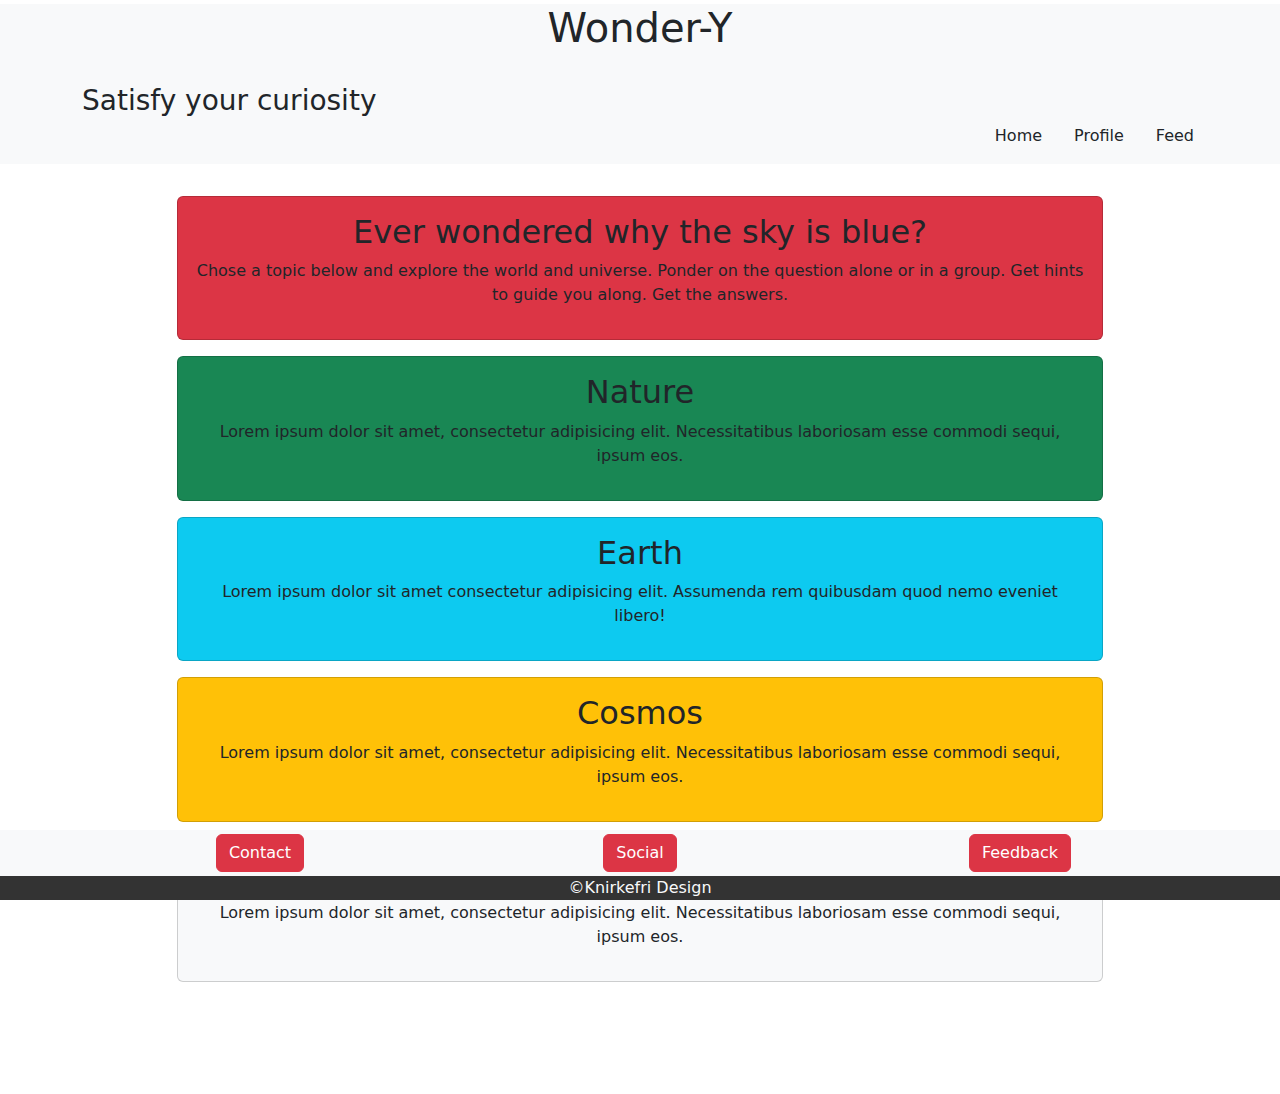
<file: index.html>
<!DOCTYPE html>
<html lang="en">
  <head>
    <meta charset="UTF-8" />
    <meta name="viewport" content="width=device-width, initial-scale=1.0" />
    <link rel="stylesheet" href="dist/css/index.css" />
    <script defer src="https://cdn.jsdelivr.net/npm/bootstrap@5.3.1/dist/js/bootstrap.bundle.min.js" integrity="sha384-HwwvtgBNo3bZJJLYd8oVXjrBZt8cqVSpeBNS5n7C8IVInixGAoxmnlMuBnhbgrkm" crossorigin="anonymous"></script>
    <script type="module" src="js/validate.mjs"></script>
    <script type="module" src="js/nav.mjs"></script>
    <script type="module" src="js/login.mjs"></script>
    <script type="module" src="js/Signup.mjs"></script>
    <link rel="stylesheet" href="/css/styles.css" />
    <title>Wonder-Y</title>
  </head>
  <body>
    <header class="header bg-light mb-3">
      <div class="container mt-1">
        <div class="row">
          <div class="col-12 text-center">
            <div class="box">
              <h1>Wonder-Y</h1>
            </div>
          </div>
        </div>
      </div>
      <div class="container mt-4 margin-left-10px">
        <div class="row">
          <div class="col-6">
            <div class="box">
              <h3>Satisfy your curiosity</h3>
            </div>
          </div>
            <nav class="navbar navbar-light bg-light col-6 justify-content-end mt-4">
                <ul class="nav">
                    <li class="nav-item">
                    <a class="nav-link text-dark" href="/">Home</a>
                    </li>
                    <li class="nav-item">
                    <a class="nav-link text-dark" href="profile.html">Profile</a>
                    </li>
                    <li class="nav-item">
                    <a class="nav-link text-dark" href="feed.html">Feed</a>
                    </li>
                </ul>
            </nav>
          </div>
        </div>
      </div>
    </header>
    <main class="pb-5">
      <div class="container">
        <button class="btn btn-primary d-none" data-bs-toggle="modal" data-bs-target="#mymodal">Log in
        </button>
        <div class="modal" tabindex="-1" id="mymodal">
          <div class="modal-dialog modal-dialog-centered">
            <div class="modal-content">
              <div class="modal-header">
                <H2>Sign up</H2>
                <button class="btn-close" data-bs-dismiss="modal"></button>
              </div>
              <div class="modal-body" >
                <form id="signup-form" action="profile.html" novalidate>
                  <div class="mb-3">
                    <label for="username" class="form-label">Username</label>
                    <input type="text" class="form-control" id="username" required pattern="^[a-zA-Z0-9_]*$" oninvalid="this.setCustomValidity('Username must not contain punctuation symbols apart from underscore (_).')" oninput="this.setCustomValidity('')" />
                    <div id="usernameError" class="text-danger"></div>
                  </div>
                  <div class="mb-3">
                    <label for="email" class="form-label">Norof mail</label>
                    <input type="email" class="form-control" id="email" required pattern=".+@(noroff\.no|stud\.noroff\.no)$" oninvalid="this.setCustomValidity('Please enter a valid noroff.no or stud.noroff.no email.')" oninput="this.setCustomValidity('')" />
                    <div id="emailError" class="text-danger"></div>
                  </div>
                  <div class="mb-3">
                    <label for="password" class="form-label">Password</label>
                    <input type="password" class="form-control" id="password" required pattern=".{8,}" oninvalid="this.setCustomValidity('Password must be at least 8 characters long.')" oninput="this.setCustomValidity('')" />
                    <div id="passwordError" class="text-danger"></div>
                  </div>
                  <button type="submit" class="btn btn-primary" id="signupButton">Sign up</button>
                  <button type="button" class="btn btn-secondary" id="goToLogin">Or sign in</button>
                </form>
              </div>
            </div>
          </div>
        </div>
      </div>
      <div class="container">
        <button class="btn btn-primary d-none" data-bs-toggle="modal" data-bs-target="#loginModal">Log in</button>
        <div class="modal" tabindex="-1" id="loginModal">
          <div class="modal-dialog modal-dialog-centered">
            <div class="modal-content">
              <div class="modal-header">
                <h2>Log in</h2>
                <button class="btn-close" data-bs-dismiss="modal"></button>
              </div>
              <div class="modal-body">
                <form id="login-form" action="profile.html" novalidate>
                  <div class="mb-3">
                    <label for="loginMail" class="form-label">Noroff mail</label>
                    <input type="text" class="form-control" id="loginMail" required pattern=".+@(noroff\.no|stud\.noroff\.no)$" oninvalid="this.setCustomValidity('Username must not contain punctuation symbols apart from underscore (_).')" oninput="this.setCustomValidity('')" />
                    <div id="loginMailError" class="text-danger"></div>
                  </div>
                  <div class="mb-3">
                    <label for="loginPassword" class="form-label">Password</label>
                    <input type="password" class="form-control" id="loginPassword" required pattern=".{8,}" oninvalid="this.setCustomValidity('Password must be at least 8 characters long.')" oninput="this.setCustomValidity('')" />
                    <div id="loginPasswordError" class="text-danger"></div>
                  </div>
                  <button type="submit" class="btn btn-primary">Sign in</button>
                </form>
              </div>
            </div>
          </div>
        </div>
      </div>
      <div class="container pb-5">
        <div class="row">
          <div class="col-12 col-md-10 offset-md-1">
            <div class="card bg-danger my-card mt-3 mb-3 rounded-xl">
              <div class="card-body text-center">
                <div class="card-title">
                <h2>Ever wondered why the sky is blue?</h2>
                </div>
                <div class="card-text">
                  <p>
                    Chose a topic below and explore the world and universe. Ponder on the
                    question alone or in a group. Get hints to guide you along. Get the
                    answers.
                  </p>
                </div>
              </div>
            </div>
            <div class="card bg-success my-card mt-3 mb-3 rounded-xl">
              <div class="card-body text-center">
                <div class="card-title">
                <h2>Nature</h2>
                </div>
                <div class="card-text">
                  <p>
                    Lorem ipsum dolor sit amet, consectetur adipisicing elit. Necessitatibus laboriosam esse commodi sequi, ipsum eos.
                  </p>
                </div>
              </div>
            </div>
            <div class="card bg-info my-card mt-3 mb-3 rounded-xl">
              <div class="card-body text-center">
                <div class="card-title">
                <h2>Earth</h2>
                </div>
                <div class="card-text">
                  <p>
                    Lorem ipsum dolor sit amet consectetur adipisicing elit. Assumenda rem quibusdam quod nemo eveniet libero!
                  </p>
                </div>
              </div>
            </div>
            <div class="card bg-warning my-card mt-3 mb-3 rounded-xl">
              <div class="card-body text-center">
                <div class="card-title">
                <h2>Cosmos</h2>
                </div>
                <div class="card-text">
                  <p>
                    Lorem ipsum dolor sit amet, consectetur adipisicing elit. Necessitatibus laboriosam esse commodi sequi, ipsum eos.
                  </p>
                </div>
              </div>
            </div>
            <div class="card bg-light my-card mt-3 mb-3 rounded-xl">
              <div class="card-body text-center">
                <div class="card-title">
                <h2>Science</h2>
                </div>
                <div class="card-text">
                  <p>
                    Lorem ipsum dolor sit amet, consectetur adipisicing elit. Necessitatibus laboriosam esse commodi sequi, ipsum eos.
                  </p>
                </div>
              </div>
            </div>
          </div>
        </div>
      </div>
    </main>
    <footer class="footer bg-light fixed-bottom">
      <div class="container text-center">
        <div class="row d-flex align-items-center">
          <div class="col-4 text-center">
            <button type="button" class="btn btn-danger mt-1 my-btn">Contact</button>
          </div>
          <div class="col-4 text-center">
            <button type="button" class="btn btn-danger mt-1 my-btn">Social</button>
          </div>
          <div class="col-4 text-center">
            <button type="button" class="btn btn-danger mt-1 my-btn">Feedback</button>
          </div>

        </div>

      </div>
              <div class="col12 my-copy text-center text-light mt-1">
          &copy;Knirkefri Design
        </div>
  </footer>
  </body>
</html>
</file>
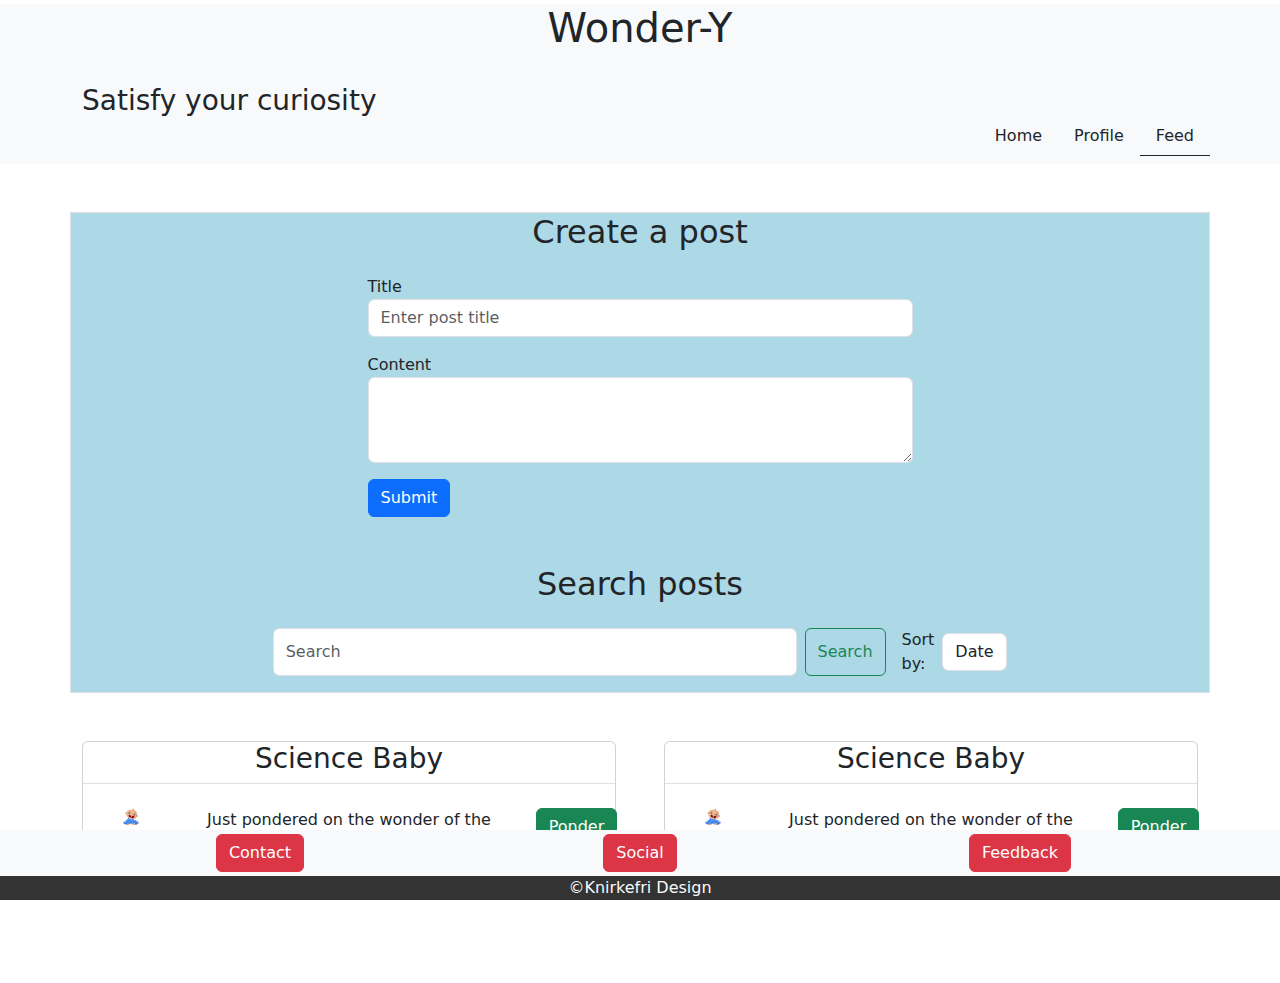
<file: feed.html>
<!DOCTYPE html>
<html lang="en">
  <head>
    <meta charset="UTF-8" />
    <meta name="viewport" content="width=device-width, initial-scale=1.0" />
    <link rel="stylesheet" href="dist/css/index.css" />
    <script type="module" src="https://cdn.jsdelivr.net/npm/bootstrap@5.3.1/dist/js/bootstrap.bundle.min.js" integrity="sha384-HwwvtgBNo3bZJJLYd8oVXjrBZt8cqVSpeBNS5n7C8IVInixGAoxmnlMuBnhbgrkm" crossorigin="anonymous"></script>
    <script type="module" src="js/nav.mjs"></script>
    <script type="module" src="js/createpost.mjs"></script>
    <script type="module" src="js/displayfeed.mjs"></script>
    <script type="module" src="js/sort.mjs"></script>
    <script type="module" src="js/search.mjs"></script>
    <script type="module" src="js/singlepost.mjs"></script>
    <link rel="stylesheet" href="/css/styles.css" />
    <title>Feed</title>
  </head>
  <body>
    <header class="header bg-light">
      <div class="container mt-1">
        <div class="row">
          <div class="col-12 text-center">
            <div class="box">
              <h1>Wonder-Y</h1>
            </div>
          </div>
        </div>
      </div>
      <div class="container mt-4 margin-left-10px">
        <div class="row">
          <div class="col-6">
            <div class="box">
              <h3>Satisfy your curiosity</h3>
            </div>
          </div>
            <nav class="navbar navbar-light bg-light col-6 justify-content-end mt-4">
                <ul class="nav">
                    <li class="nav-item">
                    <a class="nav-link text-dark" href="/">Home</a>
                    </li>
                    <li class="nav-item">
                    <a class="nav-link text-dark" href="profile.html">Profile</a>
                    </li>
                    <li class="nav-item">
                    <a class="nav-link text-dark" href="feed.html">Feed</a>
                    </li>
                </ul>
            </nav>
          </div>
        </div>
      </div>
    </header>
    <main class="pb-5">
      <div class="container mt-5 border my-profile">
        <div class="row justify-content-center">
          <div class="col-md-6">
            <h2 class="mb-4 text-center">Create a post</h2>
            <form>
              <div class="form-group mb-3">
                <label for="postTitle">Title</label>
                <input type="text" class="form-control" id="postTitle" placeholder="Enter post title">
              </div>
              <div class="form-group mb-3">
                <label for="postContent">Content</label>
                <textarea class="form-control" id="postContent" rows="3"></textarea>
              </div>
              <button type="submit" class="btn btn-primary">Submit</button>
            </form>
          </div>
        </div>
        <div class="row justify-content-center mt-5">
          <div class="col-md-8">
            <h2 class="mb-4 text-center">Search posts</h2>
            <form class="d-flex flex-column flex-md-row mb-3 justify-content-center">
              <input class="form-control me-2 mb-3 mb-md-0" type="search" placeholder="Search" aria-label="Search" id="searchPost">
              <button class="btn btn-outline-success mb-3 mb-md-0 me-md-3" type="submit">Search</button>
              <div class="d-flex align-items-center justify-content-center">
                <label for="sortOption" class="me-2 mb-0">Sort by:</label>
                <select class="form-control w-auto" id="sortOption">
                  <option value="date">Date</option>
                  <option value="title">Title</option>
                </select>
              </div>
            </form>
          </div>
        </div>
      </div>
      </div>
      <div class="container col-12 pb-5">
        <div class="row gx-md-5">
          <div class="col-12 mt-5 col-lg-6" id="postCard">
            <div class="card">
              <div class="card-title text-center border-bottom">
                <h3>Science Baby</h3>
              </div>
              <div class="card-body">
                <div class="row">
                  <div class="col-2 d-none d-xl-block">
                    <img src="img/baby happy.jpeg" alt="happy baby's profile picture" class="w-25 mx-auto d-flex justify-content-center">
                  </div>
                  <div class="col-8 text-center ">
                    <p class="card-text">Just pondered on the wonder of the cosmos</p>
                  </div>
                  <div class="col-2 text-center ">
                    <button type="button" class="btn btn-success my-btn" data-post-id="fetch-post-button">Ponder this</button>
                  </div>
                </div>
              </div>
            </div>
          </div>
          <div class="col-12 mt-5 col-lg-6" id="postCard">
            <div class="card">
              <div class="card-title text-center border-bottom">
                <h3>Science Baby</h3>
              </div>
              <div class="card-body">
                <div class="row">
                  <div class="col-2 d-none d-xl-block">
                    <img src="img/baby happy.jpeg" alt="happy baby's profile picture" class="w-25 mx-auto d-flex justify-content-center">
                  </div>
                  <div class="col-8 text-center ">
                    <p class="card-text">Just pondered on the wonder of the cosmos</p>
                  </div>
                  <div class="col-2 text-center ">
                    <button type="button" class="btn btn-success my-btn"  data-post-id="fetch-post-button">Ponder this</button>
                  </div>
                </div>
              </div>
            </div>
          </div>         
        </div>
      </div>      
        </main>
        <footer class="footer bg-light fixed-bottom">
          <div class="container text-center">
            <div class="row d-flex align-items-center">
              <div class="col-4 text-center">
                <button type="button" class="btn btn-danger mt-1 my-btn">Contact</button>
              </div>
              <div class="col-4 text-center">
                <button type="button" class="btn btn-danger mt-1 my-btn">Social</button>
              </div>
              <div class="col-4 text-center">
                <button type="button" class="btn btn-danger mt-1 my-btn">Feedback</button>
              </div>
    
            </div>
    
          </div>
                  <div class="col12 my-copy text-center text-light mt-1">
              &copy;Knirkefri Design
            </div>
      </footer>
  </body>
</html>
</file>
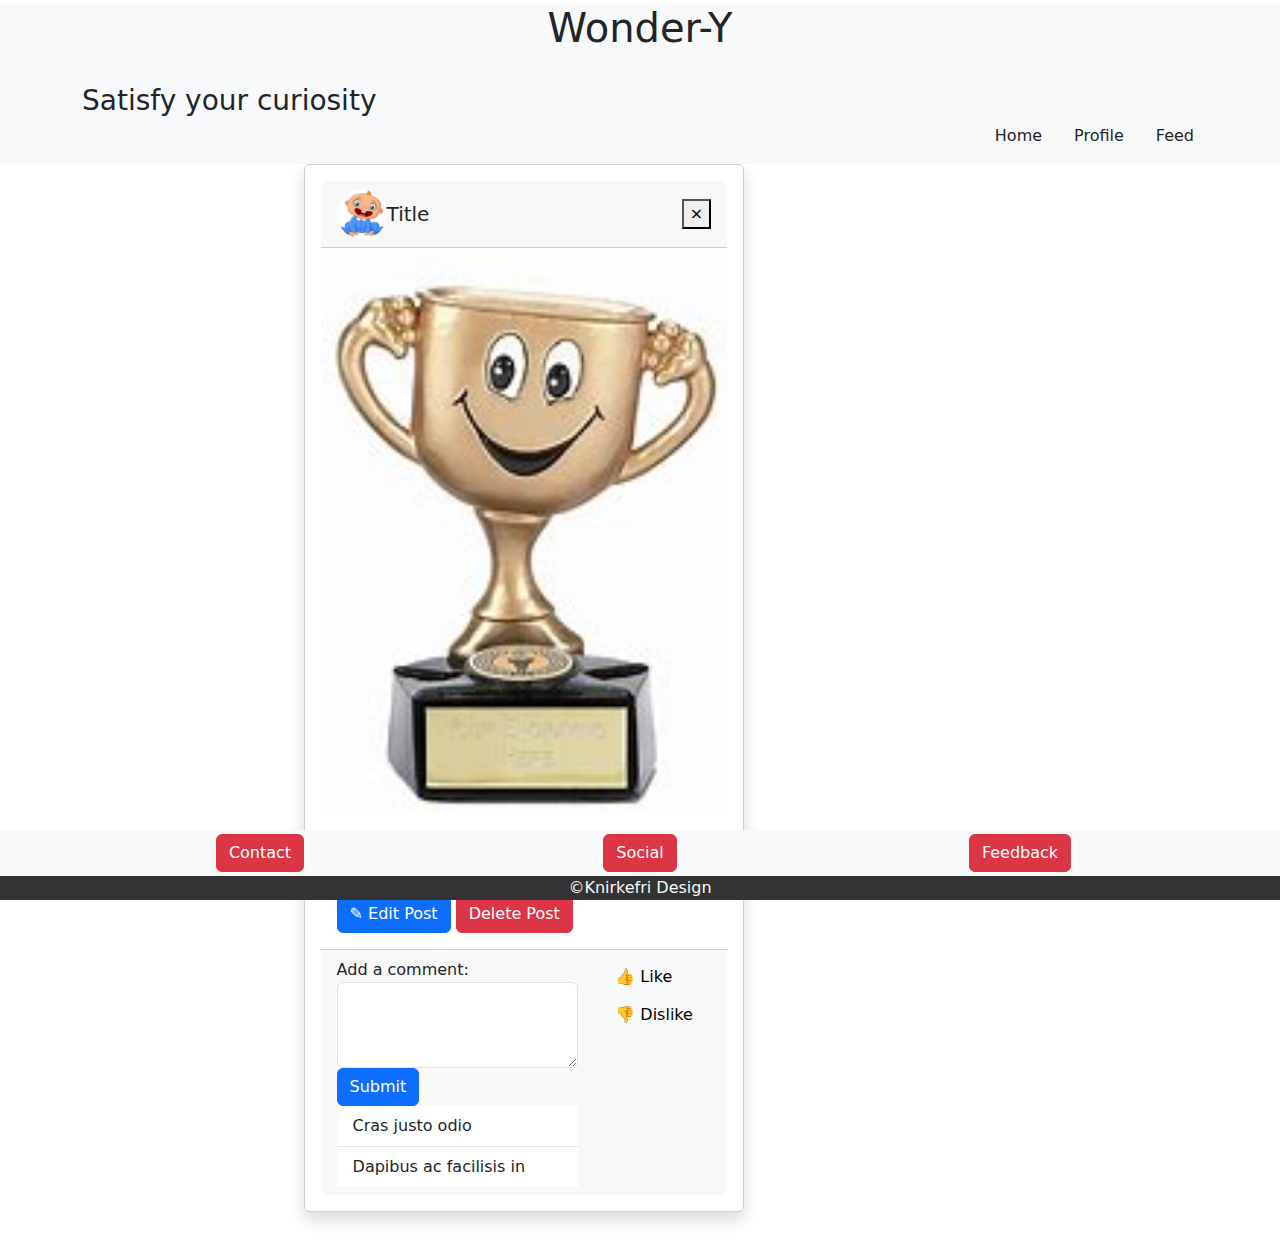
<file: ponder.html>
<!DOCTYPE html>
<html lang="en">
  <head>
    <meta charset="UTF-8" />
    <meta name="viewport" content="width=device-width, initial-scale=1.0" />
    <link rel="stylesheet" href="dist/css/index.css" />
    <script type="module" src="https://cdn.jsdelivr.net/npm/bootstrap@5.3.1/dist/js/bootstrap.bundle.min.js" integrity="sha384-HwwvtgBNo3bZJJLYd8oVXjrBZt8cqVSpeBNS5n7C8IVInixGAoxmnlMuBnhbgrkm" crossorigin="anonymous"></script>
    <script type="module" src="js/nav.mjs"></script>
    <script type="module" src="js/sort.mjs"></script>
    <script type="module" src="js/search.mjs"></script>
    <script type="module" src="js/singlepost.mjs"></script>
    <script type="module" src="js/react.mjs"></script>
    <script type="module" src="js/delete_post.mjs"></script>
    <script type="module" src="js/edit_post.mjs"></script>
    <link rel="stylesheet" href="/css/styles.css" />
    <title>Post</title>
  </head>
<body>
    <header class="header bg-light">
      <div class="container mt-1">
        <div class="row">
          <div class="col-12 text-center">
            <div class="box">
              <h1>Wonder-Y</h1>
            </div>
          </div>
        </div>
      </div>
      <div class="container mt-4 margin-left-10px">
        <div class="row">
          <div class="col-6">
            <div class="box">
              <h3>Satisfy your curiosity</h3>
            </div>
          </div>
            <nav class="navbar navbar-light bg-light col-6 justify-content-end mt-4">
                <ul class="nav">
                    <li class="nav-item">
                    <a class="nav-link text-dark" href="/">Home</a>
                    </li>
                    <li class="nav-item">
                    <a class="nav-link text-dark" href="profile.html">Profile</a>
                    </li>
                    <li class="nav-item">
                    <a class="nav-link text-dark" href="feed.html">Feed</a>
                    </li>
                </ul>
            </nav>
          </div>
        </div>
      </div>
    </header>
    <main>
      <div class="container vh-60 d-flex align-items-center justify-content-center">
        <div class="row">
          <div class="col-12 col-md-10 col-lg-8">
            <div class="card shadow p-3 mb-5 bg-white rounded">
              <div class="card-header d-flex justify-content-between align-items-center">
                <div class="d-flex align-items-center">
                  <img src="img/baby happy.jpeg" alt="User's profile picture" class="rounded-circle mr-2" width="50" height="50">
                  <h5 class="card-title mb-0">Title</h5>
                </div>
                <button type="button" class="close" aria-label="Close">
                  <span aria-hidden="true">&times;</span>
                </button>
              </div>
              <img src="img/trophy.jpg" class="card-img-top" alt="Post image">
              <div class="card-body overflow-auto">
                <p class="card-text">Lorem ipsum dolor sit amet, consectetur adipiscing elit. Maecenas porttitor.</p>
    
                <!-- Edit form -->
                <div id="edit-post-form" style="display: none;">
                  <div class="form-group">
                    <label for="edit-title">Title:</label>
                    <input type="text" class="form-control" id="edit-title">
                  </div>
                  <div class="form-group">
                    <label for="edit-body">Body:</label>
                    <textarea class="form-control" id="edit-body" rows="3"></textarea>
                  </div>
                  <button type="button" id="submit-edit-button" class="btn btn-primary">Submit</button>
                </div>
    
                <!-- Edit button -->
                <button id="edit-post-button" type="button" class="btn btn-primary">&#9998; Edit Post</button>
                <!-- Delete button -->
                <button id="delete-post-button" type="button" class="btn btn-danger">Delete Post</button>
              </div>
              <div class="card-footer">
                <div class="row">
                  <div class="col-8">
                    <div id="comments-section">
                      <form id="post-form">
                        <div class="form-group">
                          <label for="new-comment">Add a comment:</label>
                          <textarea class="form-control" id="new-comment" rows="3"></textarea>
                        </div>
                        <button type="submit" class="btn btn-primary">Submit</button>
                      </form>
                      <ul class="list-group list-group-flush">
                        <!-- Existing comments will go here -->
                        <li class="list-group-item">Cras justo odio</li>
                        <li class="list-group-item">Dapibus ac facilisis in</li>
                      </ul>
                    </div>
                  </div>
                  <div class="col-4 d-flex justify-content-end">
                    <div id="reactions">
                      <button type="button" class="btn btn-light">👍 Like</button>
                      <button type="button" class="btn btn-light">👎 Dislike</button>
                    </div>
                  </div>
                </div>
              </div>
            </div>
          </div>
        </div>
      </div>
    </main>
    <footer class="footer bg-light fixed-bottom">
      <div class="container text-center">
        <div class="row d-flex align-items-center">
          <div class="col-4 text-center">
            <button type="button" class="btn btn-danger mt-1 my-btn">Contact</button>
          </div>
          <div class="col-4 text-center">
            <button type="button" class="btn btn-danger mt-1 my-btn">Social</button>
          </div>
          <div class="col-4 text-center">
            <button type="button" class="btn btn-danger mt-1 my-btn">Feedback</button>
          </div>

        </div>

      </div>
              <div class="col12 my-copy text-center text-light mt-1">
          &copy;Knirkefri Design
        </div>
  </footer>
  </body>
</html>
</file>
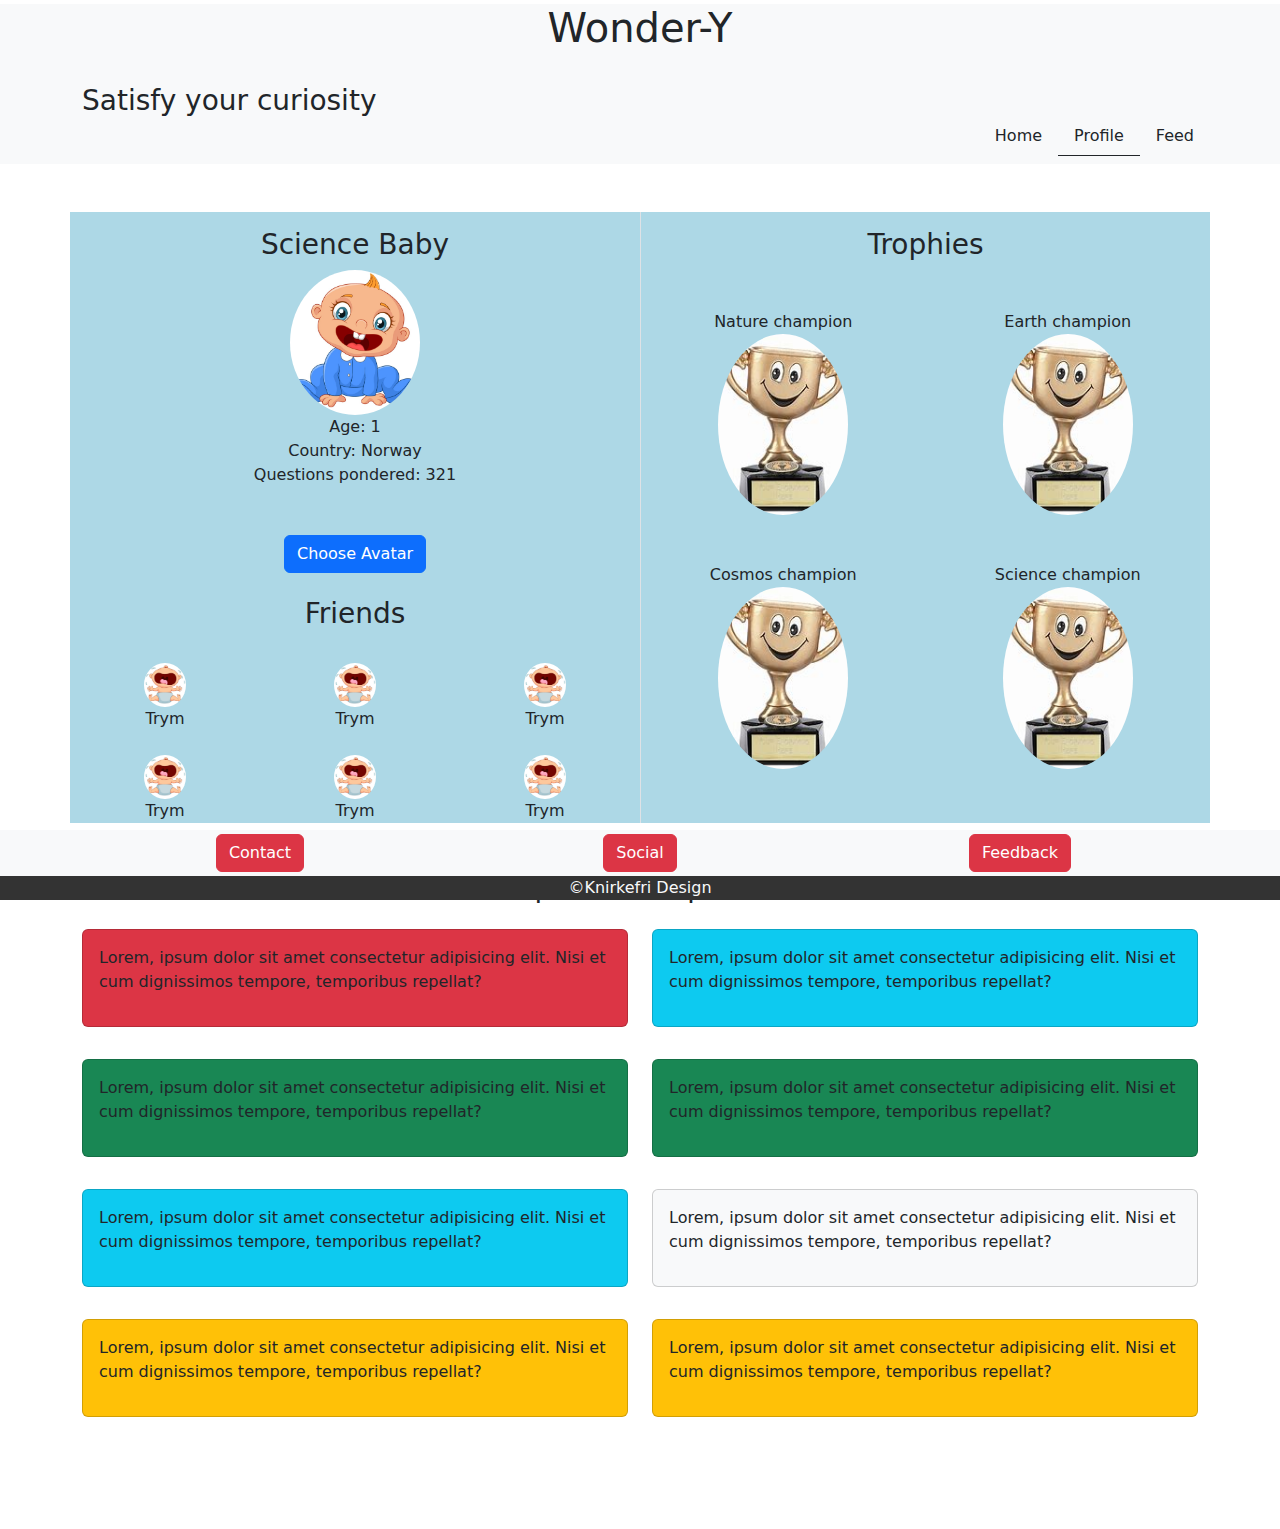
<file: profile.html>
<!DOCTYPE html>
<html lang="en">
  <head>
    <meta charset="UTF-8" />
    <meta name="viewport" content="width=device-width, initial-scale=1.0" />
    <link rel="stylesheet" href="dist/css/index.css" />
    <script defer src="https://cdn.jsdelivr.net/npm/bootstrap@5.3.1/dist/js/bootstrap.bundle.min.js" integrity="sha384-HwwvtgBNo3bZJJLYd8oVXjrBZt8cqVSpeBNS5n7C8IVInixGAoxmnlMuBnhbgrkm" crossorigin="anonymous"></script>
    <script defer src="js/nav.mjs"></script>
    <script defer src="js/avatar.mjs"></script>
    <link rel="stylesheet" href="/css/styles.css" />
    <title>Wonder-Y | profile</title>
  </head>
  <body>
    <header class="header bg-light">
      <div class="container mt-1">
        <div class="row">
          <div class="col-12 text-center">
            <div class="box">
              <h1>Wonder-Y</h1>
            </div>
          </div>
        </div>
      </div>
      <div class="container mt-4 margin-left-10px">
        <div class="row">
          <div class="col-6">
            <div class="box">
              <h3>Satisfy your curiosity</h3>
            </div>
          </div>
            <nav class="navbar navbar-light bg-light col-6 justify-content-end mt-4">
                <ul class="nav">
                    <li class="nav-item">
                    <a class="nav-link text-dark" href="/">Home</a>
                    </li>
                    <li class="nav-item">
                    <a class="nav-link text-dark" href="profile.html">Profile</a>
                    </li>
                    <li class="nav-item">
                    <a class="nav-link text-dark" href="feed.html">Feed</a>
                    </li>
                </ul>
            </nav>
          </div>
        </div>
      </div>
    </header>
    <main class="pb-5">
      <div class="container mt-5">
        <div class="row my-profile">
          <div class="col-md-6">
            <div class="container text-center mt-3">
              <h3>
                Science Baby
              </h3>
            </div>  
            <div class="container col-12 text-center">
              <img src="img/baby happy.jpeg" alt="happy baby's profile picture" class="w-25 mx-auto d-block rounded-circle" id="avatarImage">
            </div>
            <div class="container col-12 text-center">
              <ul class="list-unstyled">
                <li>
                  Age: 1
                </li>
                <li>
                  Country: Norway
                </li>
                <li>
                  Questions pondered: 321
                </li>
              </ul>
            </div>
            <div class="container col-12 text-center mt-5">
              <button class="btn btn-primary" onclick="openAvatarModal()">Choose Avatar</button>
            </div>
            <div class="row mt-4 text-center">
              <col-12>
                <h3>
                  Friends
                </h3>
              </col-12>
              <div class="col-md-4">
                <img src="img/Baby crying.jpeg" alt="Profile picture" class="w-25 mt-4 rounded-circle">
                <div class="text-center">Trym</div>
              </div>
              <div class="col-md-4">
                <img src="img/Baby crying.jpeg" alt="Profile picture" class="w-25 mt-4 rounded-circle">
                <div class="text-center">Trym</div>
              </div>
              <div class="col-md-4">
                <img src="img/Baby crying.jpeg" alt="Profile picture" class="w-25 mt-4 rounded-circle">
                <div class="text-center">Trym</div>
              </div>
              <div class="col-md-4">
                <img src="img/Baby crying.jpeg" alt="Profile picture" class="w-25 mt-4 rounded-circle">
                <div class="text-center">Trym</div>
              </div>
              <div class="col-md-4">
                <img src="img/Baby crying.jpeg" alt="Profile picture" class= "w-25 mt-4 rounded-circle">
                <div class="text-center">Trym</div>
              </div>
              <div class="col-md-4">
                <img src="img/Baby crying.jpeg" alt="Profile picture" class= "w-25 mt-4 rounded-circle">
                <div class="text-center">Trym</div>
              </div>
            </div>
            
          </div>
          <div class="col-md-6 border-start">
            <div class="col-md-12 text-center mt-3">
              <h3>
                Trophies
              </h3>
            </div>
            <div class="row text-center mt-5">
              <div class="col-md-6 mb-5">
                <div class="text-center">Nature champion</div>
                <img src="img/trophy.jpg" alt="trophy" class="w-50 rounded-circle">
              </div>
              <div class="col-md-6 mb-5">
                <div class="text-center">Earth champion</div>
                <img src="img/trophy.jpg" alt="trophy" class="w-50 rounded-circle">
              </div>
              <div class="col-md-6">
                <div class="text-center">Cosmos champion</div>
                <img src="img/trophy.jpg" alt="trophy" class="w-50 rounded-circle">
              </div>
              <div class="col-md-6">
                <div class="text-center">Science champion</div>
                <img src="img/trophy.jpg" alt="trophy" class= "w-50 rounded-circle">
              </div>
            </div>
          </div>
        </div>
      </div>
      <div class="container col-12 mt-5 pb-5">
        <div class="row">
          <div class="container col-12 text-center">
            <h3>
              Last pondered questions
            </h3>
          </div>
          <div class="col-lg-6">
            <div class="card my-3 bg-danger">
              <div class="card-body">
                <P>
                  Lorem, ipsum dolor sit amet consectetur adipisicing elit. Nisi et cum dignissimos tempore, temporibus repellat?
                </P>
              </div>          
            </div>
          </div>
          <div class="col-lg-6">
            <div class="card my-3 bg-info">
              <div class="card-body">
                <P>
                  Lorem, ipsum dolor sit amet consectetur adipisicing elit. Nisi et cum dignissimos tempore, temporibus repellat?
                </P>
              </div>          
            </div>
          </div>
          <div class="col-lg-6">
            <div class="card my-3 bg-success">
              <div class="card-body">
                <P>
                  Lorem, ipsum dolor sit amet consectetur adipisicing elit. Nisi et cum dignissimos tempore, temporibus repellat?
                </P>
              </div>          
            </div>
          </div>
          <div class="col-lg-6">
            <div class="card my-3 bg-success">
              <div class="card-body">
                <P>
                  Lorem, ipsum dolor sit amet consectetur adipisicing elit. Nisi et cum dignissimos tempore, temporibus repellat?
                </P>
              </div>          
            </div>
          </div>
          <div class="col-lg-6">
            <div class="card my-3 bg-info">
              <div class="card-body">
                <P>
                  Lorem, ipsum dolor sit amet consectetur adipisicing elit. Nisi et cum dignissimos tempore, temporibus repellat?
                </P>
              </div>          
            </div>
          </div>
          <div class="col-lg-6">
            <div class="card my-3 bg-light">
              <div class="card-body">
                <P>
                  Lorem, ipsum dolor sit amet consectetur adipisicing elit. Nisi et cum dignissimos tempore, temporibus repellat?
                </P>
              </div>          
            </div>
          </div>
          <div class="col-lg-6">
            <div class="card my-3 bg-warning">
              <div class="card-body">
                <P>
                  Lorem, ipsum dolor sit amet consectetur adipisicing elit. Nisi et cum dignissimos tempore, temporibus repellat?
                </P>
              </div>          
            </div>
          </div>
          <div class="col-lg-6">
            <div class="card my-3 bg-warning">
              <div class="card-body">
                <P>
                  Lorem, ipsum dolor sit amet consectetur adipisicing elit. Nisi et cum dignissimos tempore, temporibus repellat?
                </P>
              </div>          
            </div>
          </div>
        </div>
      </div>
    </main>
    <footer class="footer bg-light fixed-bottom">
      <div class="container text-center">
        <div class="row d-flex align-items-center">
          <div class="col-4 text-center">
            <button type="button" class="btn btn-danger mt-1 my-btn">Contact</button>
          </div>
          <div class="col-4 text-center">
            <button type="button" class="btn btn-danger mt-1 my-btn">Social</button>
          </div>
          <div class="col-4 text-center">
            <button type="button" class="btn btn-danger mt-1 my-btn">Feedback</button>
          </div>

        </div>

      </div>
              <div class="col12 my-copy text-center text-light mt-1">
          &copy;Knirkefri Design
        </div>
  </footer>
  <div class="modal" id="avatarModal">
    <div class="modal-dialog">
      <div class="modal-content">
        <div class="modal-header">
          <h5 class="modal-title">Choose Avatar</h5>
          <button type="button" class="btn-close" data-bs-dismiss="modal" aria-label="Close"></button>
        </div>
        <div class="modal-body">
          <div class="row">
            <div class="mb-3">
              <label for="userImage" class="form-label">Image URL</label>
              <input type="text" class="form-control" id="userImage" placeholder="https://example.com/image.jpg"/>
              <div id="imageError" class="text-danger"></div>
          </div>
          </div>
        </div>
        <div class="modal-footer">
          <button type="Submit" class="btn btn-primary">Swap</button>
          <button type="button" class="btn btn-secondary" data-bs-dismiss="modal">Close</button>
        </div>
      </div>
    </div>
  </div>
  </body>
</html>
</file>
<file: css/styles.css>
.nav-link {
    position: relative;
}

.nav-link::after {
    content: '';
    position: absolute;
    width: 0;
    height: 1px;
    background: currentColor;
    bottom: 0;
    left: 50%;
    transition: width 0.8s ease-in-out, left 0.8s ease-in-out;
}

.nav-link.active::after {
    width: 100%;
    left: 0;
}

.hidden {
    display: none;
  }
</file>
